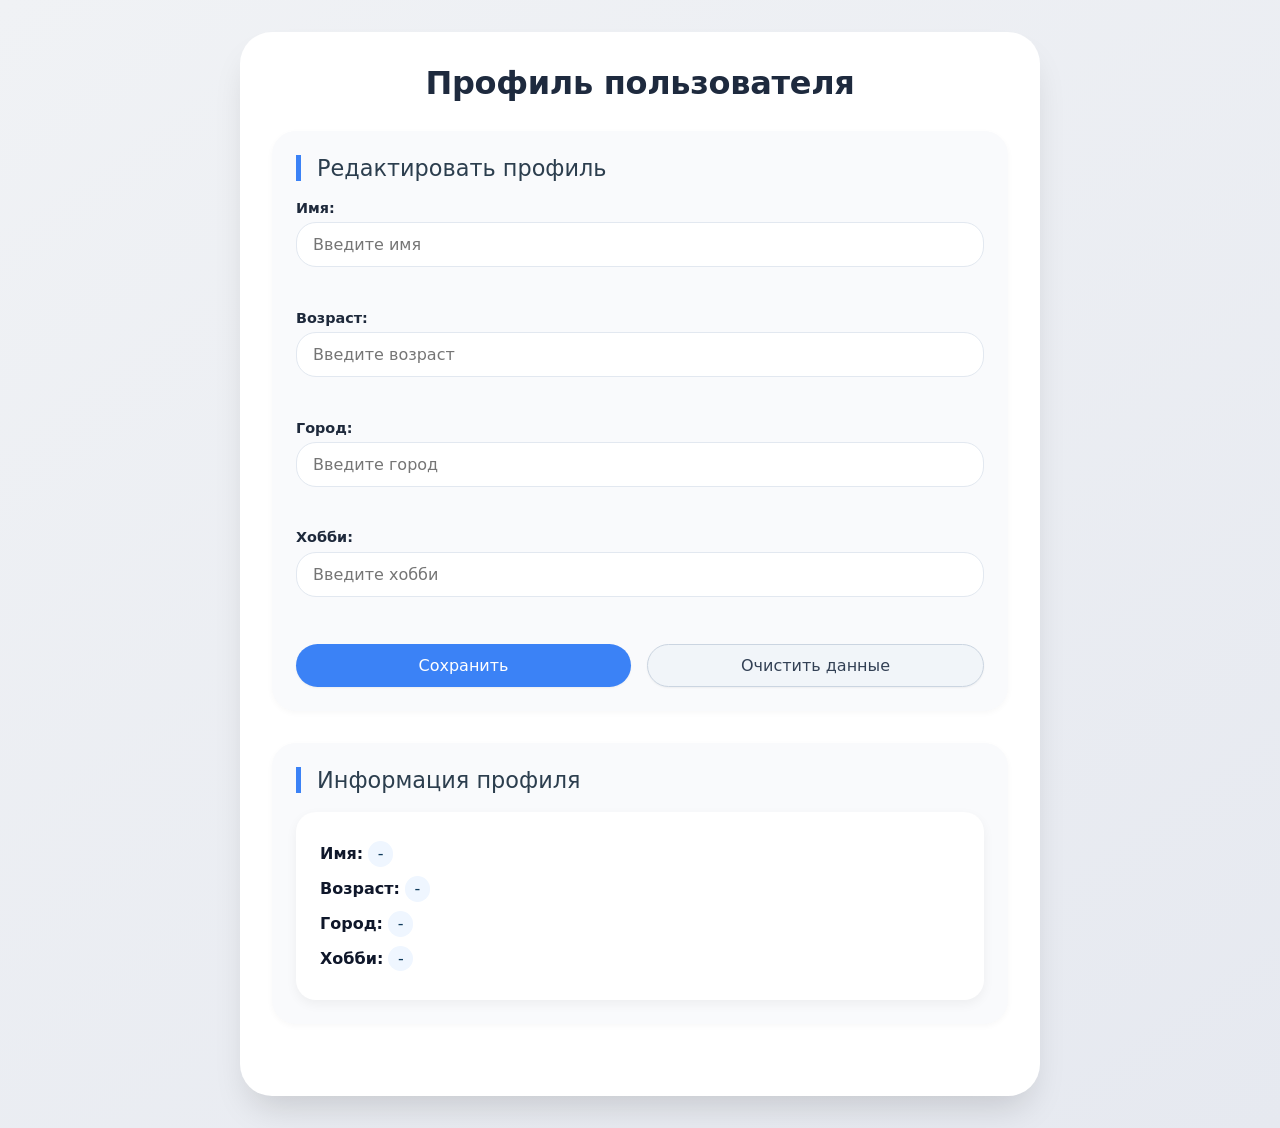
<file: DZ_23/index.html>
<!DOCTYPE html>
<html lang="ru-RU">

<head>
    <meta charset="UTF-8">
    <meta name="viewport" content="width=device-width, initial-scale=1.0">
    <title>DZ-23</title>
    <link rel="stylesheet" href="style.css">
</head>

<body>
    <script src="main.js" defer></script>
    
    <div class="container">
        <h1>Профиль пользователя</h1>

        <div class="form-container">
            <h2>Редактировать профиль</h2>
            <form id="userForm">
                <div class="form-group">
                    <label for="name">Имя:</label>
                    <input type="text" id="name" placeholder="Введите имя">
                    <small class="error-message" id="nameError"></small>
                </div>
                <div class="form-group">
                    <label for="age">Возраст:</label>
                    <input type="number" id="age" placeholder="Введите возраст">
                    <small class="error-message" id="ageError"></small>
                </div>
                <div class="form-group">
                    <label for="city">Город:</label>
                    <input type="text" id="city" placeholder="Введите город">
                    <small class="error-message" id="cityError"></small>
                </div>
                <div class="form-group">
                    <label for="hobby">Хобби:</label>
                    <input type="text" id="hobby" placeholder="Введите хобби">
                    <small class="error-message" id="hobbyError"></small>
                </div>
                <div class="button-group">
                    <button type="submit" id="submitBtn">Сохранить</button>
                    <button type="button" id="clearBtn">Очистить данные</button>
                </div>
            </form>
        </div>

        <div class="profile-display">
            <h2>Информация профиля</h2>
            <div id="profileInfo" class="profile-card">
                <p><strong>Имя:</strong> <span id="displayName">-</span></p>
                <p><strong>Возраст:</strong> <span id="displayAge">-</span></p>
                <p><strong>Город:</strong> <span id="displayCity">-</span></p>
                <p><strong>Хобби:</strong> <span id="displayHobby">-</span></p>
            </div>
        </div>
    </div>
</body>

</html>
</file>
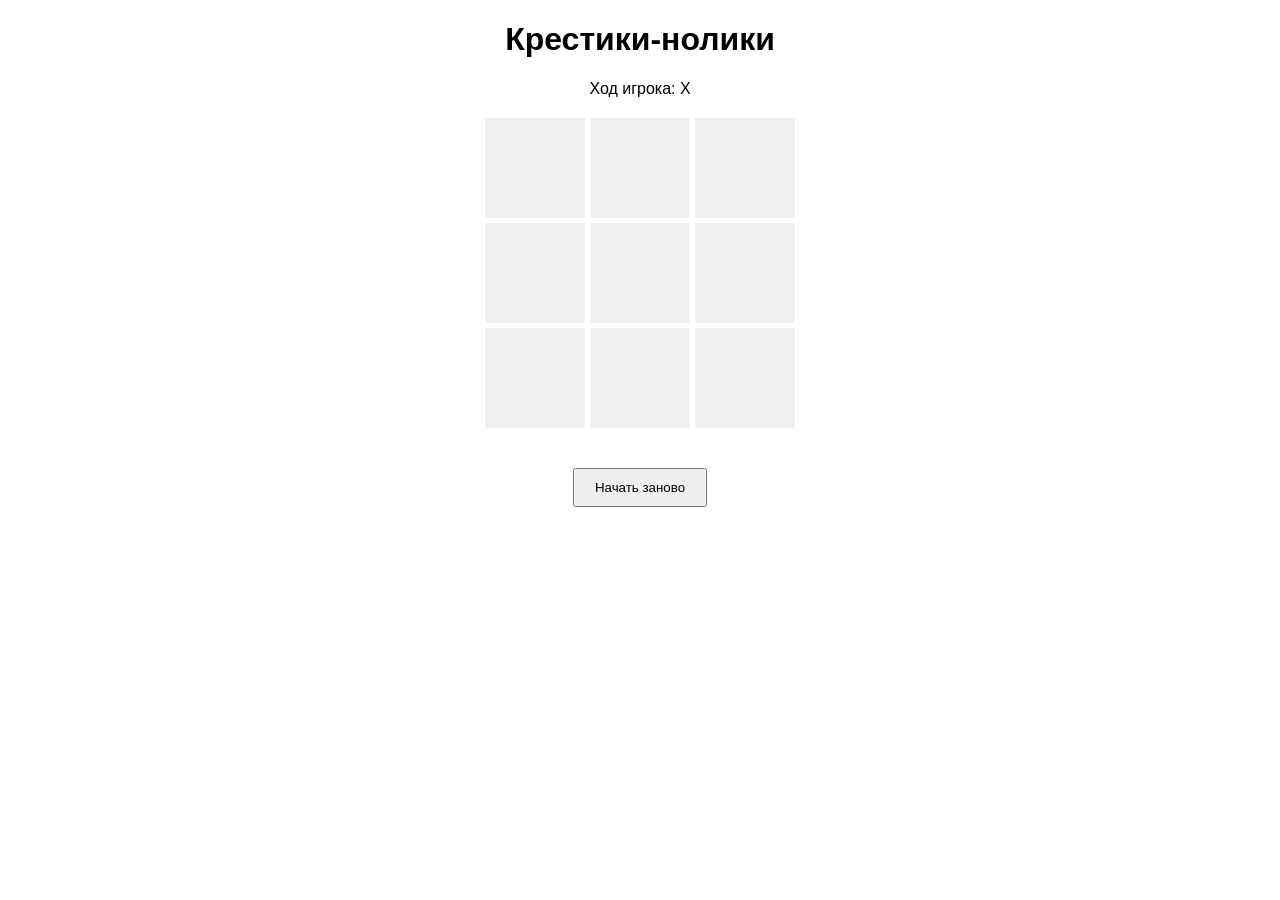
<file: tic-tac-toe/index.html>
<!DOCTYPE html>
<html lang="ru">
<head>
    <meta charset="UTF-8">
    <meta name="viewport" content="width=device-width, initial-scale=1.0">
    <title>Крестики-нолики</title>
    <link rel="stylesheet" href="style.css">
</head>
<body>
    <script src="main.js" defer></script>
    <h1>Крестики-нолики</h1>
    <p id="status">Ход игрока: X</p>
    <div class="board">
        <div class="cell" data-index="0"></div>
        <div class="cell" data-index="1"></div>
        <div class="cell" data-index="2"></div>

        <div class="cell" data-index="3"></div>
        <div class="cell" data-index="4"></div>
        <div class="cell" data-index="5"></div>

        <div class="cell" data-index="6"></div>
        <div class="cell" data-index="7"></div>
        <div class="cell" data-index="8"></div>
    </div>
    <button id="restart">Начать заново</button>
    
</body>
</html>
</file>
<file: DZ_23/style.css>
* {
    margin: 0;
    padding: 0;
    box-sizing: border-box;
    font-family: system-ui, 'Segoe UI', Roboto, sans-serif;
}

body {
    background: linear-gradient(145deg, #f0f2f5 0%, #e6e9f0 100%);
    min-height: 100vh;
    display: flex;
    justify-content: center;
    align-items: center;
    padding: 2rem;
}

.container {
    max-width: 800px;
    width: 100%;
    background: white;
    border-radius: 32px;
    box-shadow: 0 20px 35px -10px rgba(0, 0, 0, 0.15);
    padding: 2rem 2rem 2.5rem;
    transition: all 0.2s ease;
}

h1 {
    font-size: 2rem;
    text-align: center;
    color: #1e2a3e;
    margin-bottom: 1.8rem;
    font-weight: 600;
    letter-spacing: -0.3px;
}

h2 {
    font-size: 1.4rem;
    color: #2c3e4e;
    border-left: 5px solid #3b82f6;
    padding-left: 1rem;
    margin-bottom: 1.2rem;
    font-weight: 500;
}

.form-container,
.profile-display {
    background: #f9fafc;
    border-radius: 24px;
    padding: 1.5rem;
    margin-bottom: 2rem;
    box-shadow: 0 2px 6px rgba(0, 0, 0, 0.03);
}

.form-group {
    margin-bottom: 1.2rem;
}

label {
    display: block;
    font-weight: 600;
    margin-bottom: 0.4rem;
    color: #1e293b;
    font-size: 0.9rem;
}

input {
    width: 100%;
    padding: 0.75rem 1rem;
    border: 1.5px solid #e2e8f0;
    border-radius: 20px;
    font-size: 1rem;
    transition: 0.2s;
    background: white;
}

input:focus {
    outline: none;
    border-color: #3b82f6;
    box-shadow: 0 0 0 3px rgba(59, 130, 246, 0.2);
}

.error-message {
    color: #ef4444;
    font-size: 0.75rem;
    margin-top: 0.25rem;
    display: block;
    min-height: 1.2rem;
}

.button-group {
    display: flex;
    gap: 1rem;
    margin-top: 1.5rem;
}

button {
    flex: 1;
    padding: 0.7rem 1rem;
    font-size: 1rem;
    font-weight: 500;
    border: none;
    border-radius: 40px;
    cursor: pointer;
    transition: 0.2s;
    background: #3b82f6;
    color: white;
    box-shadow: 0 1px 2px rgba(0, 0, 0, 0.05);
}

button:hover {
    background: #2563eb;
    transform: translateY(-1px);
}

#clearBtn {
    background: #f1f5f9;
    color: #334155;
    border: 1px solid #cbd5e1;
}

#clearBtn:hover {
    background: #e2e8f0;
    transform: translateY(-1px);
}

.profile-card {
    background: white;
    border-radius: 20px;
    padding: 1.2rem 1.5rem;
    box-shadow: 0 4px 12px rgba(0, 0, 0, 0.05);
}

.profile-card p {
    margin: 0.6rem 0;
    font-size: 1rem;
    color: #0f172a;
}

.profile-card span {
    font-weight: 500;
    color: #0f3b5c;
    background: #eff6ff;
    padding: 0.2rem 0.6rem;
    border-radius: 30px;
    display: inline-block;
}

@media (max-width: 550px) {
    .container {
        padding: 1rem;
    }

    .button-group {
        flex-direction: column;
    }
}
</file>
<file: tic-tac-toe/style.css>
body {
  font-family: Arial, sans-serif;
  text-align: center;
}

.board {
  display: grid;
  grid-template-columns: repeat(3, 100px);
  grid-gap: 5px;
  justify-content: center;
  margin: 20px auto;
}

.cell {
  width: 100px;
  height: 100px;
  background: #f0f0f0;
  font-size: 48px;
  display: flex;
  justify-content: center;
  align-items: center;
  cursor: pointer;
  user-select: none;
}

.cell:hover {
    background: #ddd;
}

button {
    margin-top: 20px;
    padding: 10px 20px;
}
</file>
